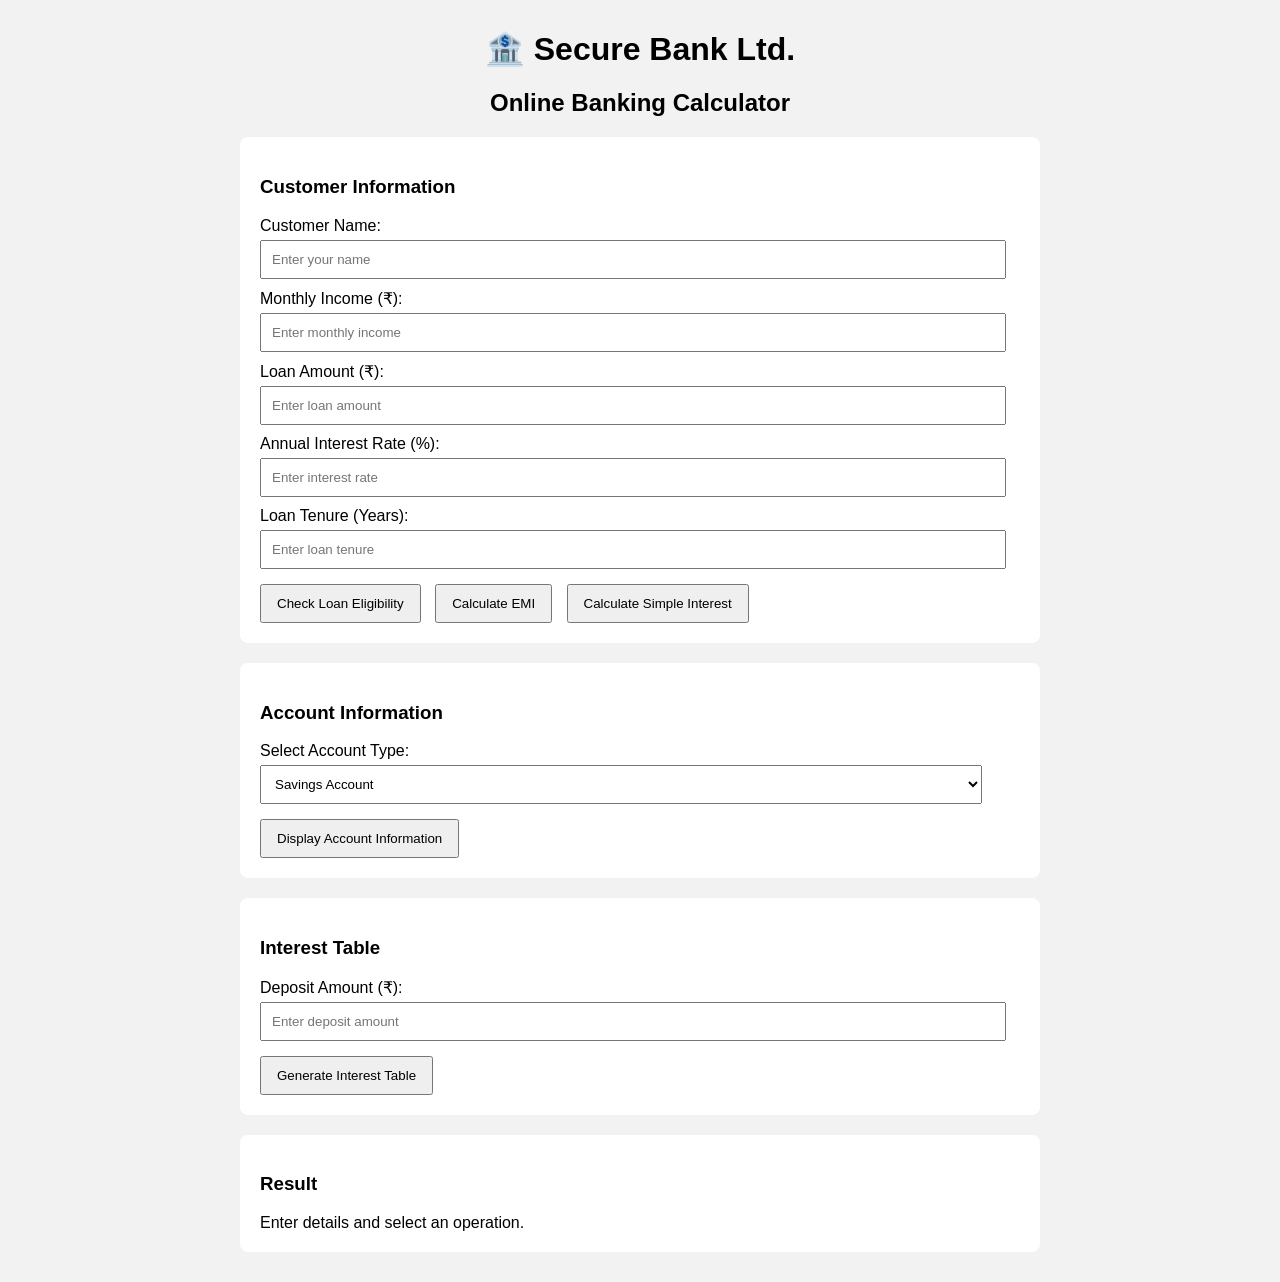
<file: PRACTICAL 3/index.html>
<!DOCTYPE html>
<html lang="en">
<head>
    <meta charset="UTF-8">
    <meta name="viewport" content="width=device-width, initial-scale=1.0">
    <title>Secure Bank Ltd. - Banking Utilities</title>

    <!-- External CSS -->
    <link rel="stylesheet" href="style.css">
</head>

<body>

    <div class="container">
        <h1>🏦 Secure Bank Ltd.</h1>
        <h2>Online Banking Calculator</h2>

        <!-- Customer Information -->
        <div class="card">
            <h3>Customer Information</h3>

            <label>Customer Name:</label>
            <input type="text" id="customerName"
                   placeholder="Enter your name">

            <label>Monthly Income (₹):</label>
            <input type="number" id="income"
                   placeholder="Enter monthly income">

            <label>Loan Amount (₹):</label>
            <input type="number" id="loanAmount"
                   placeholder="Enter loan amount">

            <label>Annual Interest Rate (%):</label>
            <input type="number" id="interestRate"
                   placeholder="Enter interest rate">

            <label>Loan Tenure (Years):</label>
            <input type="number" id="loanYears"
                   placeholder="Enter loan tenure">

            <button onclick="checkLoanEligibility()">
                Check Loan Eligibility
            </button>

            <button onclick="calculateEMI()">
                Calculate EMI
            </button>

            <button onclick="calculateSimpleInterest()">
                Calculate Simple Interest
            </button>

        </div>


        <!-- Account Type -->
        <div class="card">
            <h3>Account Information</h3>

            <label>Select Account Type:</label>

            <select id="accountType">
                <option value="savings">Savings Account</option>
                <option value="current">Current Account</option>
                <option value="fixed">Fixed Deposit</option>
            </select>

            <button onclick="displayAccountInfo()">
                Display Account Information
            </button>
        </div>


        <!-- Interest Table -->
        <div class="card">
            <h3>Interest Table</h3>

            <label>Deposit Amount (₹):</label>
            <input type="number" id="depositAmount"
                   placeholder="Enter deposit amount">

            <button onclick="generateInterestTable()">
                Generate Interest Table
            </button>
        </div>


        <!-- Result -->
        <div class="result">
            <h3>Result</h3>
            <div id="output">
                Enter details and select an operation.
            </div>
        </div>

    </div>

    <!-- External JavaScript File -->
    <script src="script.js"></script>

</body>
</html>
</file>
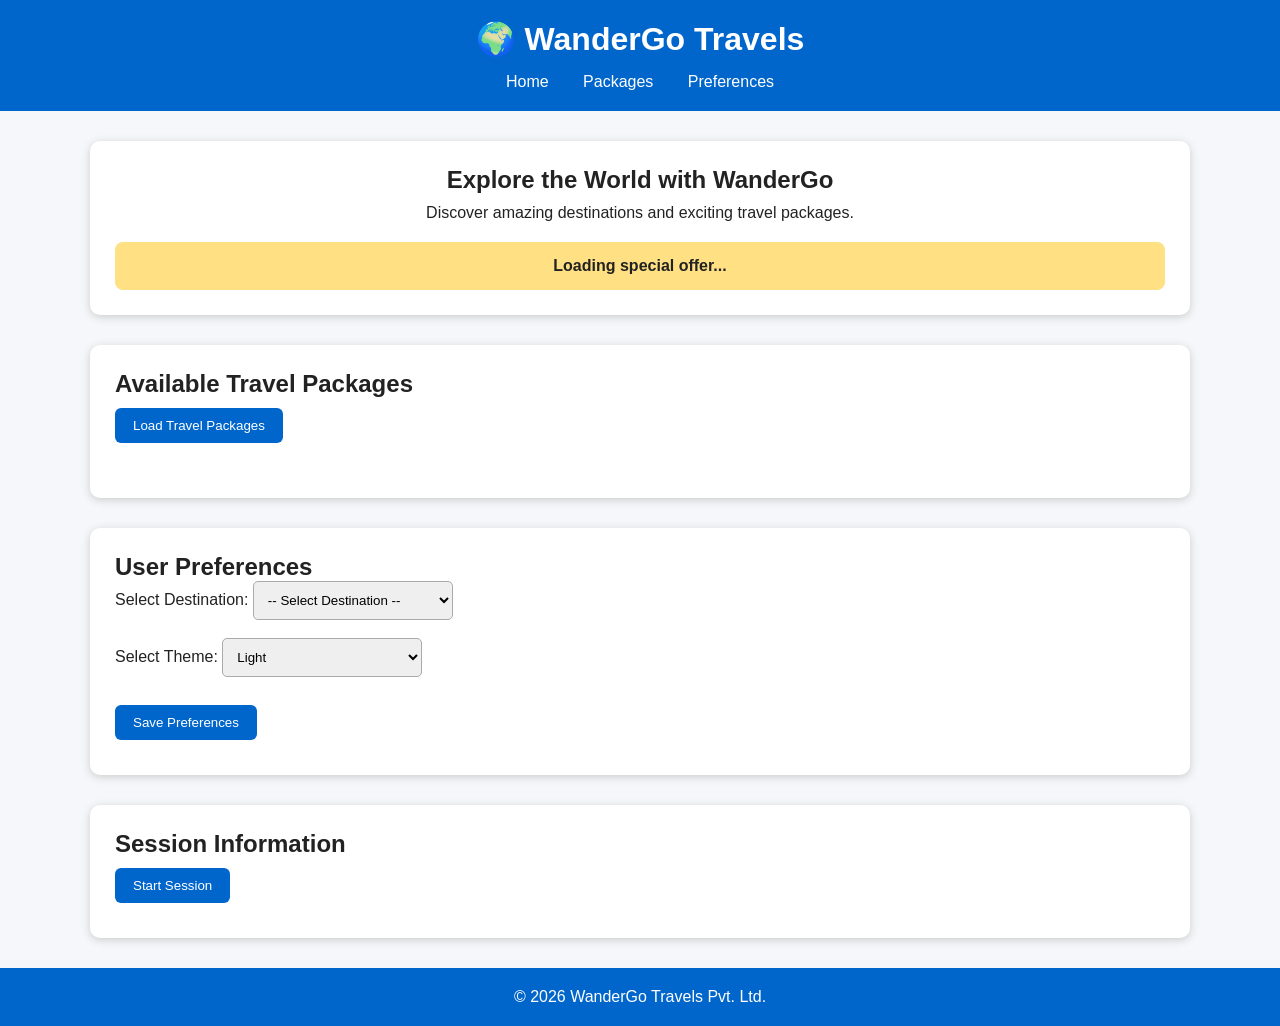
<file: PRACTICAL 6/index.html>
<!DOCTYPE html>
<html lang="en">

<head>
    <meta charset="UTF-8">
    <meta name="viewport" content="width=device-width, initial-scale=1.0">

    <title>WanderGo Travels</title>

    <link rel="stylesheet" href="style.css">
</head>

<body>

    <!-- Header -->
    <header>
        <h1>🌍 WanderGo Travels</h1>

        <nav>
            <a href="#home">Home</a>
            <a href="#packages">Packages</a>
            <a href="#preferences">Preferences</a>
        </nav>
    </header>


    <!-- Main Section -->
    <main>

        <!-- Home -->
        <section id="home" class="hero">

            <h2>Explore the World with WanderGo</h2>

            <p>
                Discover amazing destinations and exciting travel packages.
            </p>

            <div id="offer">
                Loading special offer...
            </div>

        </section>


        <!-- Packages -->
        <section id="packages">

            <h2>Available Travel Packages</h2>

            <button onclick="loadPackages()">
                Load Travel Packages
            </button>

            <p id="loading"></p>

            <div id="packageContainer"></div>

        </section>


        <!-- Preferences -->
        <section id="preferences">

            <h2>User Preferences</h2>

            <label>Select Destination:</label>

            <select id="destination">
                <option value="">-- Select Destination --</option>
                <option value="Goa">Goa</option>
                <option value="Manali">Manali</option>
                <option value="Jaipur">Jaipur</option>
                <option value="Kerala">Kerala</option>
            </select>

            <br><br>

            <label>Select Theme:</label>

            <select id="theme">
                <option value="light">Light</option>
                <option value="dark">Dark</option>
            </select>

            <br><br>

            <button onclick="savePreferences()">
                Save Preferences
            </button>

            <p id="preferenceMessage"></p>

        </section>


        <!-- Session Information -->
        <section>

            <h2>Session Information</h2>

            <p id="sessionInfo"></p>

            <button onclick="startSession()">
                Start Session
            </button>

        </section>

    </main>


    <!-- Footer -->
    <footer>

        <p>
            © 2026 WanderGo Travels Pvt. Ltd.
        </p>

    </footer>


    <script src="script.js"></script>

</body>

</html>
</file>
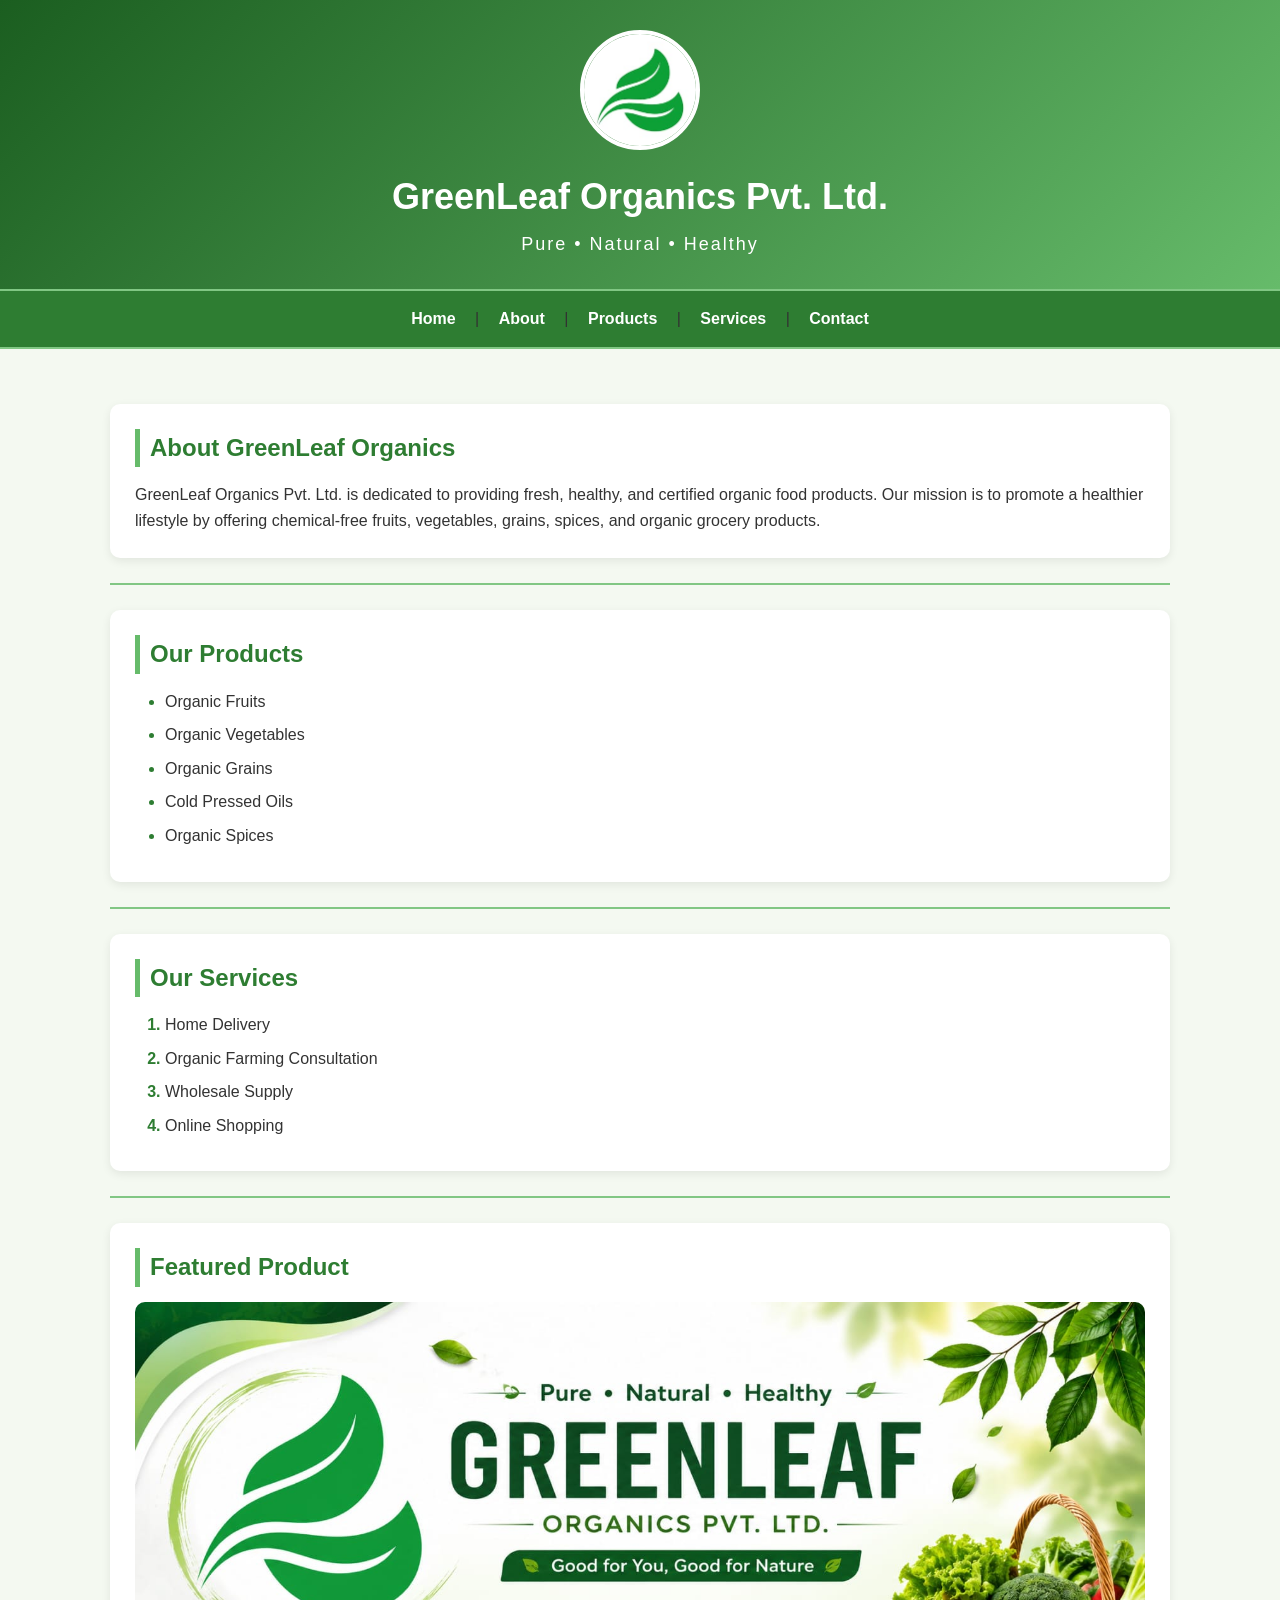
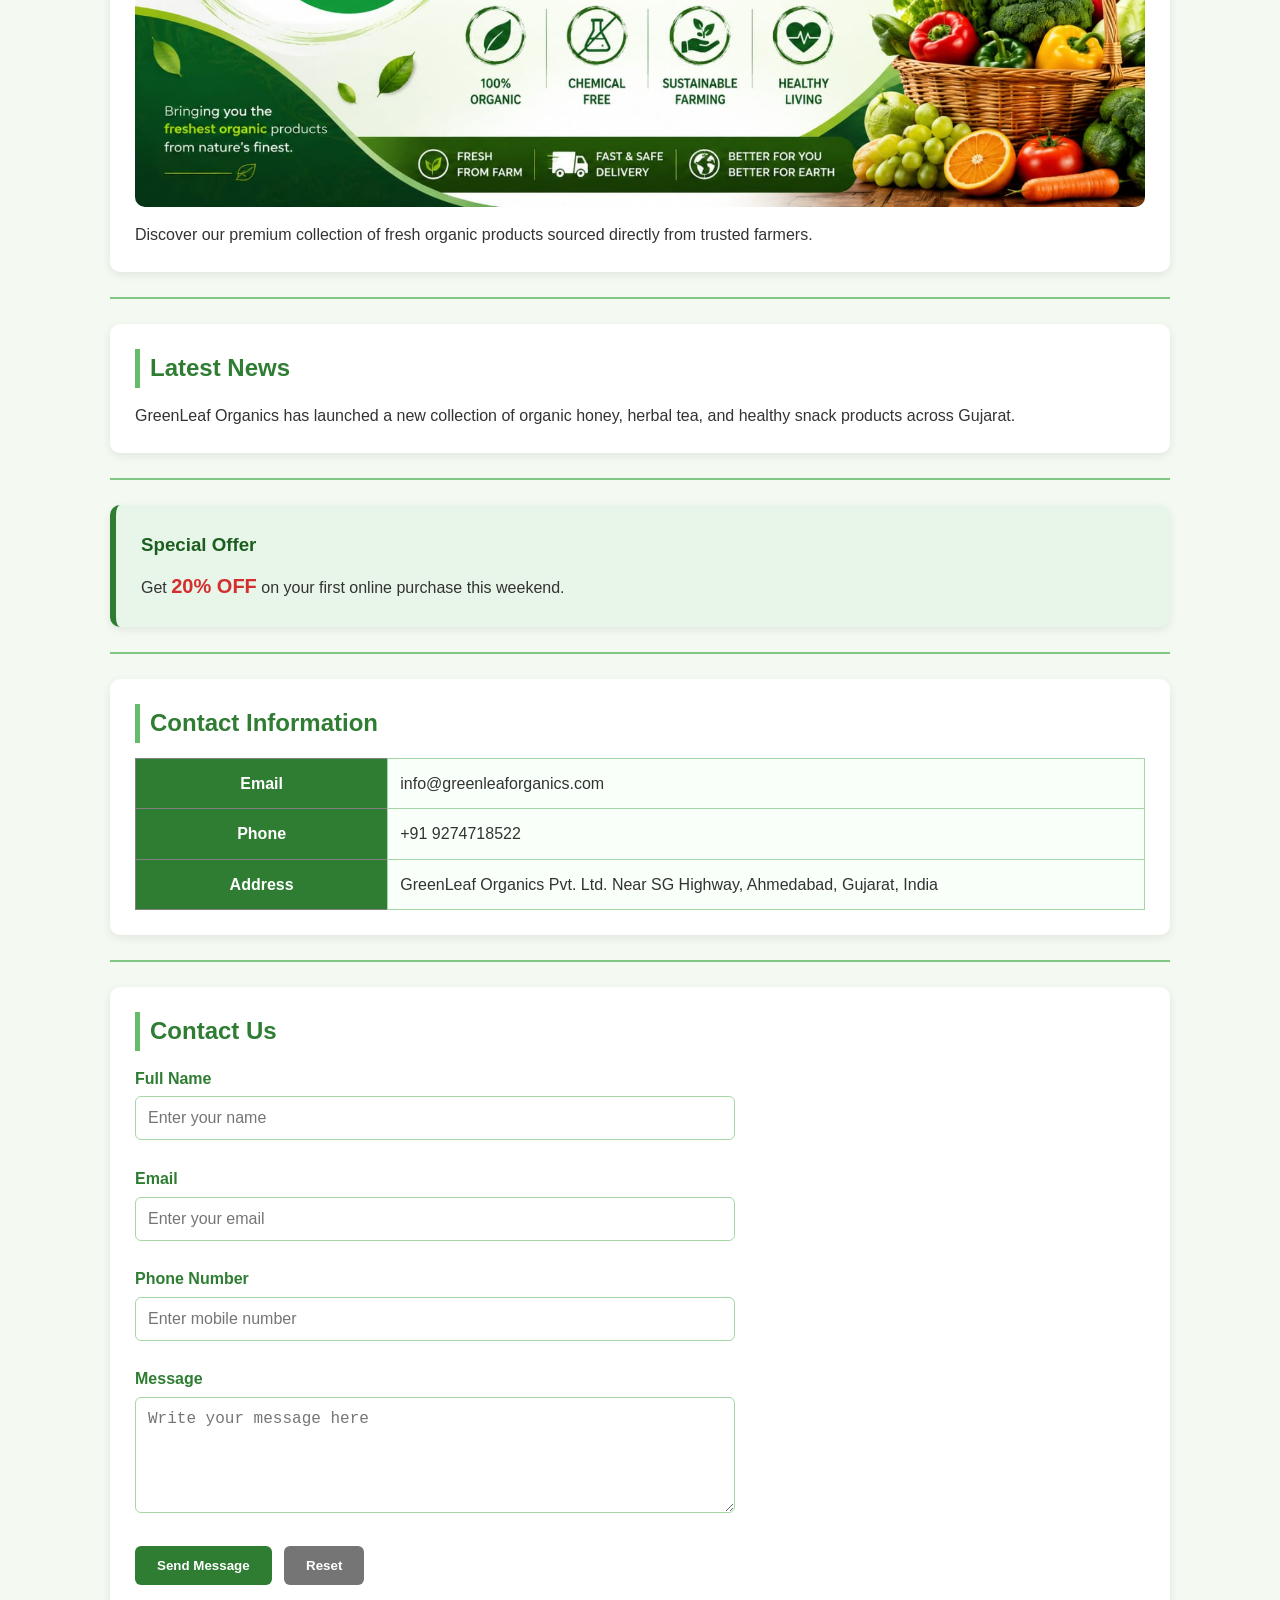
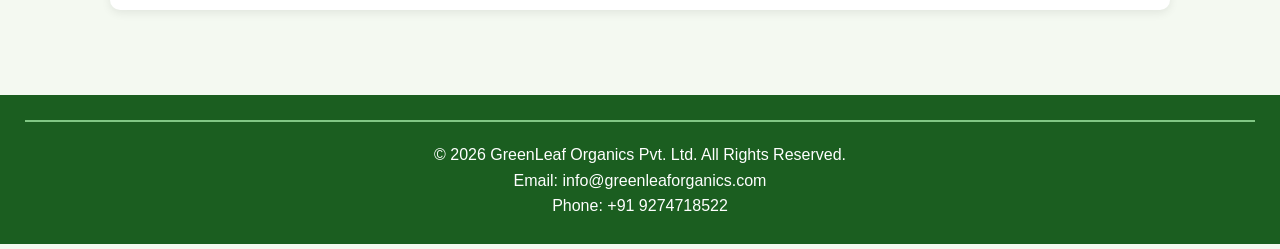
<file: PRACTICAL 1/first.html>
<!DOCTYPE html>
<html lang="en">
<head>

    <meta charset="UTF-8">

    <meta name="viewport"
          content="width=device-width, initial-scale=1.0">

    <meta name="author"
          content="Daivik Patel (26DIT029)">

    <meta name="description"
          content="Official website of GreenLeaf Organics Pvt. Ltd.">

    <meta name="keywords"
          content="Organic, Fruits, Vegetables, Healthy Food">

    <title>GreenLeaf Organics Pvt. Ltd.</title>

    <link rel="icon"
    href="favicon.jpeg">
    <link rel="stylesheet" href="style.css">
</head>
<body>

    <header>
        <img src="logo.jpg" alt="GreenLeaf Organics Logo" width="120">

        <h1>GreenLeaf Organics Pvt. Ltd.</h1>

        <p>Pure • Natural • Healthy</p>
    </header>
 <hr>
    <nav>

<a href="#">Home</a> |

<a href="#">About</a> |

<a href="#">Products</a> |

<a href="#">Services</a> |

<a href="#">Contact</a>

</nav>
<hr>
<main>

    <!-- About Company -->
    <section>
        <h2>About GreenLeaf Organics</h2>

        <p>
            GreenLeaf Organics Pvt. Ltd. is dedicated to providing fresh,
            healthy, and certified organic food products. Our mission is to
            promote a healthier lifestyle by offering chemical-free fruits,
            vegetables, grains, spices, and organic grocery products.
        </p>
    </section>

    <hr>

    <!-- Products -->
    <section>

        <h2>Our Products</h2>

        <ul>
            <li>Organic Fruits</li>
            <li>Organic Vegetables</li>
            <li>Organic Grains</li>
            <li>Cold Pressed Oils</li>
            <li>Organic Spices</li>
        </ul>

    </section>

    <hr>

    <!-- Services -->
    <section>

        <h2>Our Services</h2>

        <ol>
            <li>Home Delivery</li>
            <li>Organic Farming Consultation</li>
            <li>Wholesale Supply</li>
            <li>Online Shopping</li>
        </ol>

    </section>

    <hr>

    <!-- Featured Banner -->
    <section>

        <h2>Featured Product</h2>

        <img src="beground.jpg"
             alt="Organic Products Banner"
             width="100%">

        <p>
            Discover our premium collection of fresh organic products sourced
            directly from trusted farmers.
        </p>

    </section>

    <hr>

    <!-- Article -->
    <article>

        <h2>Latest News</h2>

        <p>
            GreenLeaf Organics has launched a new collection of organic honey,
            herbal tea, and healthy snack products across Gujarat.
        </p>

    </article>

    <hr>

    <!-- Aside -->
    <aside>

        <h3>Special Offer</h3>

        <p>
            Get <strong>20% OFF</strong> on your first online purchase this
            weekend.
        </p>

    </aside>

    <hr>

    <!-- Contact Information -->
    <section>

        <h2>Contact Information</h2>

        <table border="1" cellpadding="8">

            <tr>
                <th>Email</th>
                <td>info@greenleaforganics.com</td>
            </tr>

            <tr>
                <th>Phone</th>
                <td>+91 9274718522</td>
            </tr>

            <tr>
                <th>Address</th>
                <td>GreenLeaf Organics Pvt. Ltd.
                    Near SG Highway,
                    Ahmedabad,
                    Gujarat,
                    India</td>
            </tr>

        </table>

    </section>

    <hr>

    <!-- Contact Form -->
    <section>

        <h2>Contact Us</h2>

        <form>

            <label>Full Name</label><br>
            <input type="text" placeholder="Enter your name"><br><br>

            <label>Email</label><br>
            <input type="email" placeholder="Enter your email"><br><br>

            <label>Phone Number</label><br>
            <input type="tel" placeholder="Enter mobile number"><br><br>

            <label>Message</label><br>
            <textarea rows="5" cols="40"
                placeholder="Write your message here"></textarea>

            <br><br>

            <input type="submit" value="Send Message">
            <input type="reset" value="Reset">

        </form>

    </section>

</main>
<footer>

    <hr>

    <p>&copy; 2026 GreenLeaf Organics Pvt. Ltd. All Rights Reserved.</p>

    <p>Email: info@greenleaforganics.com</p>

    <p>Phone: +91 9274718522</p>

</footer>

</body>
</html>
</file>
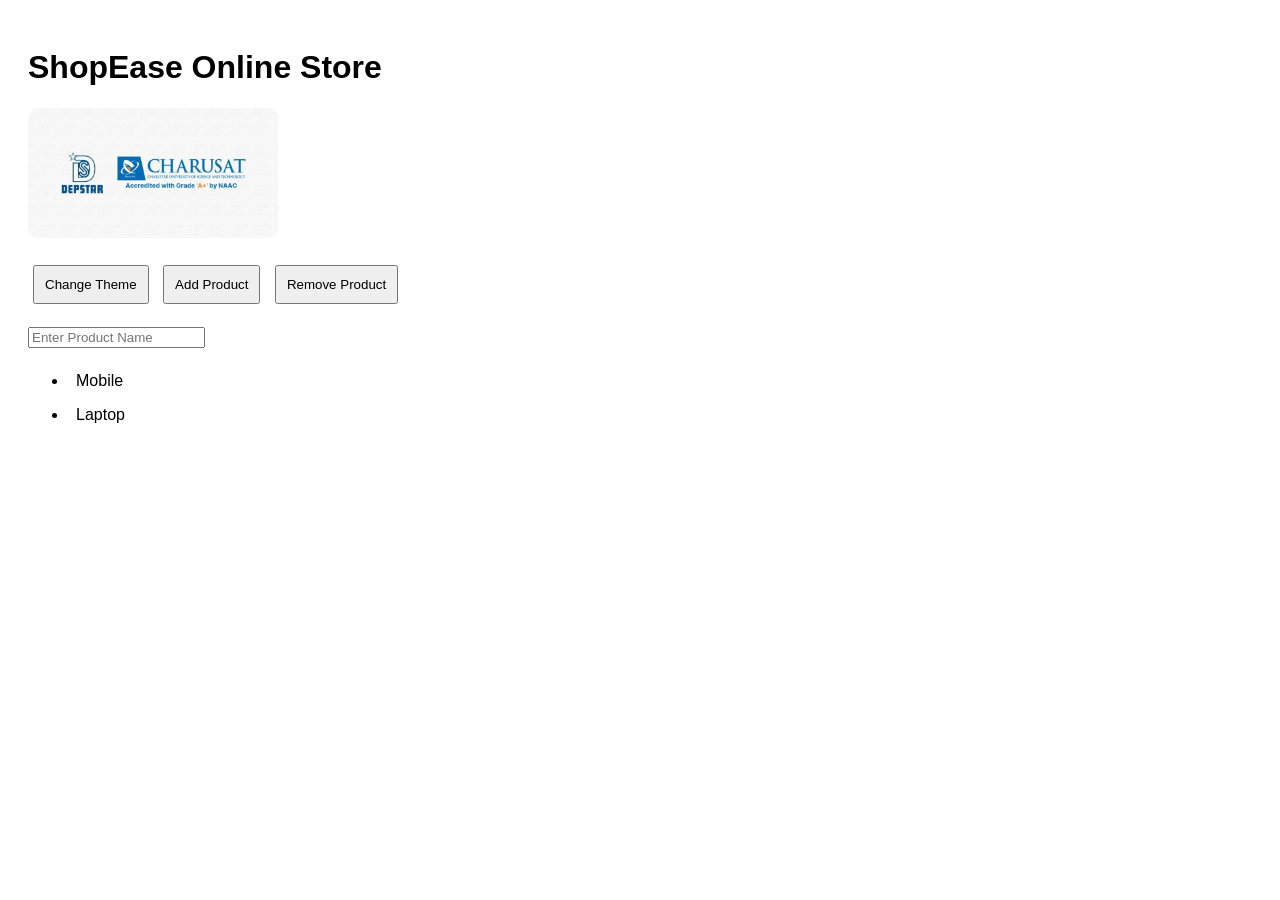
<file: PRACTICAL 4/4.html>
<!DOCTYPE html>
<html lang="en">

<head>
    <meta charset="UTF-8">
    <meta name="viewport" content="width=device-width, initial-scale=1.0">
    <title>ShopEase Online Store</title>
    <link rel="stylesheet" href="style.css">
</head>
<body>
        <h1 id="title">ShopEase Online Store</h1>
        <img src="banner.png" id="productImage" width="250">
        <br><br>
        <button id="themeBtn">Change Theme</button>
        <button id="addBtn">Add Product</button>
        <button id="removeBtn">Remove Product</button>
        <br><br>
        <input type="text" id="productName" placeholder="Enter Product Name">
        <p id="message"></p>
        <ul id="productList">
        <li>Mobile</li>
        <li>Laptop</li>
        </ul>
        <script src="script.js"></script>

</body>

</html>
</file>
<file: PRACTICAL 3/style.css>
body {
    font-family: Arial, sans-serif;
    margin: 0;
    background-color: #f2f2f2;
}

.container {
    width: 80%;
    max-width: 800px;
    margin: 30px auto;
}

h1,
h2 {
    text-align: center;
}

.card,
.result {
    background-color: white;
    padding: 20px;
    margin-top: 20px;
    border-radius: 8px;
}

label {
    display: block;
    margin-top: 10px;
}

input,
select {
    width: 95%;
    padding: 10px;
    margin-top: 5px;
}

button {
    padding: 10px 15px;
    margin-top: 15px;
    margin-right: 10px;
    cursor: pointer;
}

table {
    width: 100%;
    margin-top: 15px;
    border-collapse: collapse;
}

th,
td {
    padding: 10px;
    text-align: center;
}
</file>
<file: PRACTICAL 6/style.css>
* {
    box-sizing: border-box;
    margin: 0;
    padding: 0;
}

body {
    font-family: Arial, sans-serif;
    background-color: #f5f7fa;
    color: #222;
    transition: 0.3s;
}

header {
    background-color: #0066cc;
    color: white;
    padding: 20px;
    text-align: center;
}

nav {
    margin-top: 15px;
}

nav a {
    color: white;
    text-decoration: none;
    margin: 0 15px;
}

main {
    width: 90%;
    max-width: 1100px;
    margin: auto;
}

section {
    margin: 30px 0;
    padding: 25px;
    background-color: white;
    border-radius: 10px;
    box-shadow: 0 2px 8px #ccc;
}

.hero {
    text-align: center;
}

.hero h2 {
    margin-bottom: 10px;
}

#offer {
    margin-top: 20px;
    padding: 15px;
    background-color: #ffe082;
    font-weight: bold;
    border-radius: 8px;
}

button {
    padding: 10px 18px;
    border: none;
    border-radius: 6px;
    background-color: #0066cc;
    color: white;
    cursor: pointer;
    margin: 10px 0;
}

button:hover {
    background-color: #004c99;
}

#packageContainer {
    display: grid;
    grid-template-columns: repeat(auto-fit, minmax(230px, 1fr));
    gap: 20px;
    margin-top: 20px;
}

.package {
    padding: 20px;
    border: 1px solid #ddd;
    border-radius: 10px;
    background-color: #fafafa;
}

.package h3 {
    color: #0066cc;
    margin-bottom: 10px;
}

.package p {
    margin: 8px 0;
}

select {
    padding: 10px;
    width: 200px;
    border-radius: 5px;
    border: 1px solid #aaa;
}

.dark {
    background-color: #222;
    color: white;
}

.dark section {
    background-color: #333;
    color: white;
}

.dark .package {
    background-color: #444;
}

footer {
    text-align: center;
    background-color: #0066cc;
    color: white;
    padding: 20px;
    margin-top: 30px;
}

@media (max-width: 600px) {

    nav a {
        display: block;
        margin: 8px;
    }

    main {
        width: 95%;
    }

    select {
        width: 100%;
    }
}
</file>
<file: PRACTICAL 1/style.css>
/* ==============================
   GreenLeaf Organics - CSS
   ============================== */

* {
    box-sizing: border-box;
    margin: 0;
    padding: 0;
}

body {
    font-family: Arial, Helvetica, sans-serif;
    line-height: 1.6;
    background-color: #f4f9f1;
    color: #333;
}

/* Header */
header {
    text-align: center;
    background: linear-gradient(135deg, #1b5e20, #66bb6a);
    color: white;
    padding: 30px 20px;
}

header img {
    width: 120px;
    height: 120px;
    object-fit: cover;
    border-radius: 50%;
    border: 4px solid white;
    margin-bottom: 10px;
}

header h1 {
    font-size: 36px;
    margin-bottom: 5px;
}

header p {
    font-size: 18px;
    letter-spacing: 2px;
}

/* Horizontal lines */
hr {
    border: 0;
    height: 2px;
    background-color: #81c784;
    margin: 0;
}

/* Navigation */
nav {
    background-color: #2e7d32;
    text-align: center;
    padding: 15px;
}

nav a {
    color: white;
    text-decoration: none;
    font-weight: bold;
    margin: 0 15px;
    transition: 0.3s;
}

nav a:hover {
    color: #c8e6c9;
    text-decoration: underline;
}

/* Main content */
main {
    max-width: 1100px;
    margin: auto;
    padding: 30px 20px;
}

section,
article,
aside {
    background-color: white;
    padding: 25px;
    margin: 25px 0;
    border-radius: 10px;
    box-shadow: 0 3px 10px rgba(0, 0, 0, 0.08);
}

h2 {
    color: #2e7d32;
    margin-bottom: 15px;
    border-left: 5px solid #66bb6a;
    padding-left: 10px;
}

h3 {
    color: #1b5e20;
    margin-bottom: 10px;
}

/* Lists */
ul,
ol {
    padding-left: 30px;
}

li {
    margin: 8px 0;
}

li::marker {
    color: #2e7d32;
    font-weight: bold;
}

/* Featured image */
section img {
    max-width: 100%;
    height: auto;
    display: block;
    margin: 15px 0;
    border-radius: 10px;
}

/* Special offer */
aside {
    background-color: #e8f5e9;
    border-left: 6px solid #2e7d32;
}

aside strong {
    color: #d32f2f;
    font-size: 20px;
}

/* Contact table */
table {
    width: 100%;
    border-collapse: collapse;
    margin-top: 15px;
}


td {
    border: 1px solid #a5d6a7;
    padding: 12px;
    text-align: left;
}

th {
    background-color: #2e7d32;
    color: white;
    width: 25%;
}

td {
    background-color: #f9fff9;
}

/* Form */
form {
    margin-top: 15px;
}

label {
    font-weight: bold;
    color: #2e7d32;
}

input[type="text"],
input[type="email"],
input[type="tel"],
textarea {
    width: 100%;
    max-width: 600px;
    padding: 12px;
    margin-top: 5px;
    border: 1px solid #a5d6a7;
    border-radius: 6px;
    font-size: 16px;
    outline: none;
}

textarea {
    resize: vertical;
}

input[type="text"]:focus,
input[type="email"]:focus,
input[type="tel"]:focus,
textarea:focus {
    border-color: #2e7d32;
    box-shadow: 0 0 5px rgba(46, 125, 50, 0.3);
}

/* Buttons */
input[type="submit"],
input[type="reset"] {
    padding: 12px 22px;
    border: none;
    border-radius: 6px;
    cursor: pointer;
    font-weight: bold;
    margin-right: 8px;
}

input[type="submit"] {
    background-color: #2e7d32;
    color: white;
}

input[type="submit"]:hover {
    background-color: #1b5e20;
}

input[type="reset"] {
    background-color: #757575;
    color: white;
}

input[type="reset"]:hover {
    background-color: #424242;
}

/* Footer */
footer {
    text-align: center;
    background-color: #1b5e20;
    color: white;
    padding: 25px;
    margin-top: 30px;
}

footer hr {
    background-color: #81c784;
    margin-bottom: 20px;
}

/* Responsive Design */
@media (max-width: 768px) {

    header h1 {
        font-size: 28px;
    }

    nav {
        padding: 12px 5px;
    }

    nav a {
        display: inline-block;
        margin: 5px 8px;
    }

    main {
        padding: 15px;
    }

    section,
    article,
    aside {
        padding: 18px;
    }

    table {
        font-size: 14px;
    }

    th,
    td {
        padding: 8px;
    }
}

@media (max-width: 480px) {

    header h1 {
        font-size: 23px;
    }

    header p {
        font-size: 14px;
    }

    nav a {
        display: block;
        margin: 8px;
    }

    input[type="submit"],
    input[type="reset"] {
        width: 100%;
        margin: 5px 0;
    }
}
</file>
<file: PRACTICAL 4/style.css>
body{
    font-family:Arial;
    padding:20px;
    background:white;
    transition:0.5s;
}

.dark{
    background:#222;
    color:white;
}

button{
    padding:10px;
    margin:5px;
    cursor:pointer;
}

img{
    border-radius:10px;
}

li{
    padding:8px;
}
</file>
